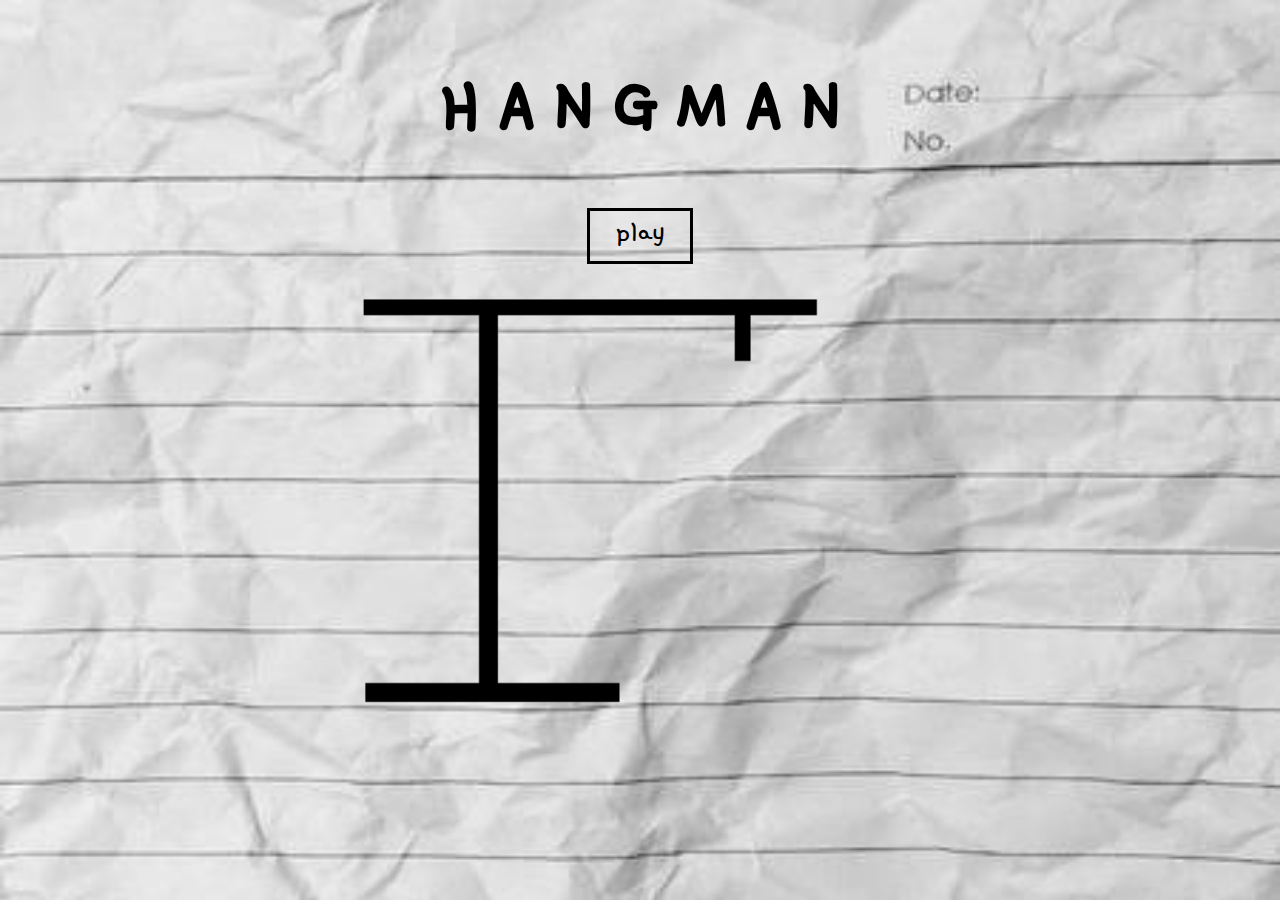
<file: index.html>
<!DOCTYPE html>
<html lang="en">
<head>
    <meta charset="UTF-8">
    <meta name="viewport" content="width=device-width, initial-scale=1.0">
    <meta http-equiv="X-UA-Compatible" content="ie=edge">
    <title>Hangman</title>
    <link rel="stylesheet" href="main.css">
    <link href="https://fonts.googleapis.com/css?family=Gamja+Flower" rel="stylesheet">
</head>
<body>
    <h1>H A N G M A N</h1>
   <a href="/game.html"><div id="play">play</div></a> 
   <br>
<div class="container">
    <div class="tree">
        <div class="home" id="man"><img src="/images/head.png" width="400px" height="390px"></div>
        <div class="home" id="body"><img src="/images/middle.png" width="400px" height="390px"></div> 
        <div class="home" id="leftarm"><img src="/images/leftarm.png" width="400px" height="390px"></div>
        <div class="home" id="rightarm"><img src="/images/rightarm.png" width="400px" height="390px"></div>
        <div class="home" id="leftleg"><img src="/images/leftleg.png" width="400px" height="390px"></div>
        <div class="home" id="rightleg"><img src="/images/rightleg.png" width="400px" height="390px"></div> 
</div>
    <script src="app.js"></script>
</body>
</html>
</file>
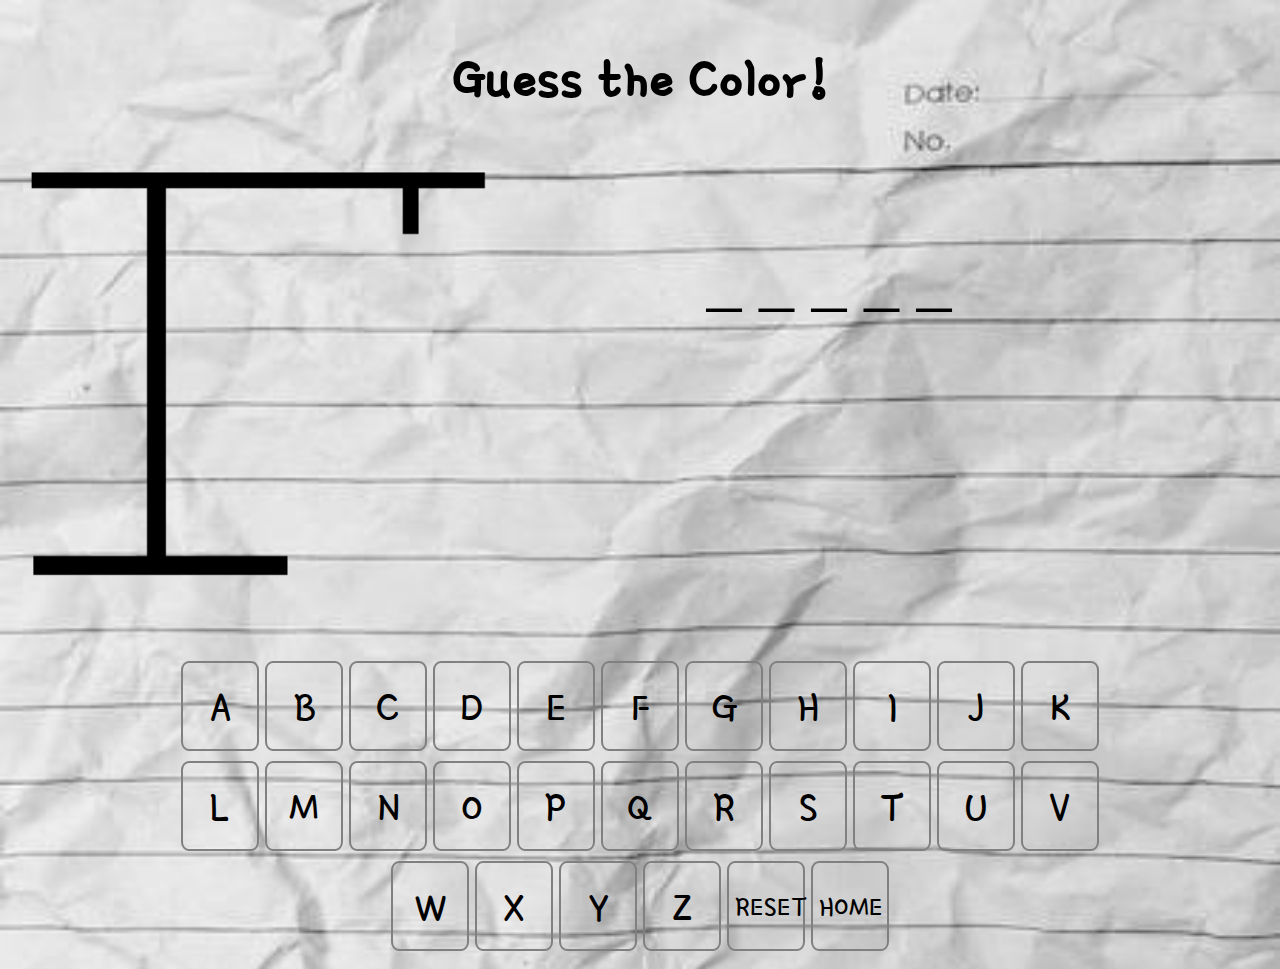
<file: game.html>
<!DOCTYPE html>
<html lang="en">
<head>
    <meta charset="UTF-8">
    <meta name="viewport" content="width=device-width, initial-scale=1.0">
    <meta http-equiv="X-UA-Compatible" content="ie=edge">
    <title>Play!</title>
    <link rel="stylesheet" href="main.css">
    <link href="https://fonts.googleapis.com/css?family=Gamja+Flower" rel="stylesheet">
</head>
<body> 
    <h1 id="color">Guess the Color!</h1>
    <div class="game">
        <div id="man"><img src="/images/head.png" width="400px" height="390px"></div>
        <div id="body"><img src="/images/middle.png" width="400px" height="390px"></div> 
        <div id="leftarm"><img src="/images/leftarm.png" width="400px" height="390px"></div>
        <div id="rightarm"><img src="/images/rightarm.png" width="400px" height="390px"></div>
        <div id="leftleg"><img src="/images/leftleg.png" width="400px" height="390px"></div>
        <div id="rightleg"><img src="/images/rightleg.png" width="400px" height="390px"></div>
       
        <div id="spaces">
            <div id="guessSpace"></div>
        </div>
</div>
<div id="keyboard">
    <button onclick="currentValue(this)" class = 'value' id="A" value="A">A</button8>
    <button onclick="currentValue(this)" class = 'value' id="B" value="B">B</button>
    <button onclick="currentValue(this)" class = 'value' id="C" value="C">C</button>
    <button onclick="currentValue(this)" class = 'value' id="D" value="D">D</button>
    <button onclick="currentValue(this)" class = 'value' id="E" value="E">E</button>
    <button onclick="currentValue(this)" class = 'value' id="F" value="F">F</button>
    <button onclick="currentValue(this)" class = 'value' id="G" value="G">G</button>
    <button onclick="currentValue(this)" class = 'value' id="H" value="H">H</button>
    <button onclick="currentValue(this)" class = 'value' id="I" value="I">I</button>
    <button onclick="currentValue(this)" class = 'value' id="J" value="J">J</button>
    <button onclick="currentValue(this)" class = 'value' id="K" value="K">K</button>
    <button onclick="currentValue(this)" class = 'value' id="L" value="L">L</button>
    <button onclick="currentValue(this)" class = 'value' id="M" value="M">M</button>
    <button onclick="currentValue(this)" class = 'value' id="N" value="N">N</button>
    <button onclick="currentValue(this)" class = 'value' id="O" value="O">O</button>
    <button onclick="currentValue(this)" class = 'value' id="P" value="P">P</button>
    <button onclick="currentValue(this)" class = 'value' id="Q" value="Q">Q</button>
    <button onclick="currentValue(this)" class = 'value' id="R" value="R">R</button>
    <button onclick="currentValue(this)" class = 'value' id="S" value="S">S</button>
    <button onclick="currentValue(this)" class = 'value' id="T" value="T">T</button>
    <button onclick="currentValue(this)" class = 'value' id="U" value="U">U</button>
    <button onclick="currentValue(this)" class = 'value' id="V" value="V">V</button>
    <button onclick="currentValue(this)" class = 'value' id="W" value="W">W</button>
    <button onclick="currentValue(this)" class = 'value' id="X" value="X">X</button>
    <button onclick="currentValue(this)" class = 'value' id="Y" value="Y">Y</button>
    <button onclick="currentValue(this)" class = 'value' id="Z" value="Z">Z</button>
    <a href="/game.html"><button class="reset">RESET</button></a>
    <a href="/index.html"><button class="reset">HOME</button></a>
    
</div>
<script src="app.js"></script>
</body>
</html>
</file>
<file: main.css>
/* Text Decoration */
body{
    background: url(/images/background.jpg);
    background-size: cover;
    background-repeat: no-repeat;
}
h1{
    font-family: 'Gamja Flower', cursive;
    font-size: 80px;
    text-align: center;
}
#color{
    font-size: 60px;
}
a{
    text-decoration-line: none;
    color: black;
}
.container{
    display: flex;
}
.tree{
    margin: auto;
    display: flex;
    width: 600px;
    height: 500px;
    background: url(/images/hangman_tree.gif);
    background-size: contain;
    background-repeat: no-repeat; 
}
#play{
    margin: auto;
    width: 100px;
    height: 50px;
    font-size: 2em;
    font-family: 'Gamja Flower', cursive;
    text-align: center;
    border: solid black;
}
#man{
    margin-left: 196px;
    margin-top: 50px;
    visibility: hidden; 
}
#body{
    margin-left: -400px;
    margin-top: 55px;
    visibility: hidden;
}
#leftarm{
    margin-left: -400px;
    margin-top: 60px;
    visibility: hidden;
}
#rightarm{
    margin-left: -400px;
    margin-top: 60px;
    visibility: hidden;
}
#leftleg{
    margin-left: -400px;
    margin-top: 59px;
    visibility: hidden;
}
#rightleg{
    margin-left: -400px;
    margin-top: 59px;
    visibility: hidden;
}
/* GAME PAGE */
.game{
    display: flex;
    width: 600px;
    height: 500px;
    background: url(/images/hangman_tree.gif);
    background-size: contain;
    background-repeat: no-repeat
}
#keyboard{
    margin: auto;
    width: 1000px;
    height: 300px;
    justify-content: center;
    padding: 3px;
    text-align: center;
    display: flex;
    flex-wrap: wrap;
}
button{
    font-family: 'Gamja Flower', cursive;
    font-size: 3em;
    width: 78px;
    height: 90px;
    text-align: center;
    background-color: transparent;
    border: solid gray;
    border-width: 2px;
    border-radius: 10%;
    margin: 3px;
}
#spaces{
    display: flex;
    width: 50vh;
    height: 200px;
    font-size: 3em;
    justify-content: center;
    align-items: center;
}
li{
    display: inline;
    font-size: 67px;
}
#guessSpace{
    margin-top: 69px;
    height: 300px;
    font-size: 70px;
    width: 800px;
    height: 100px;
    text-align: center;
}
.reset{
    font-size: 2em; 
}
</file>
